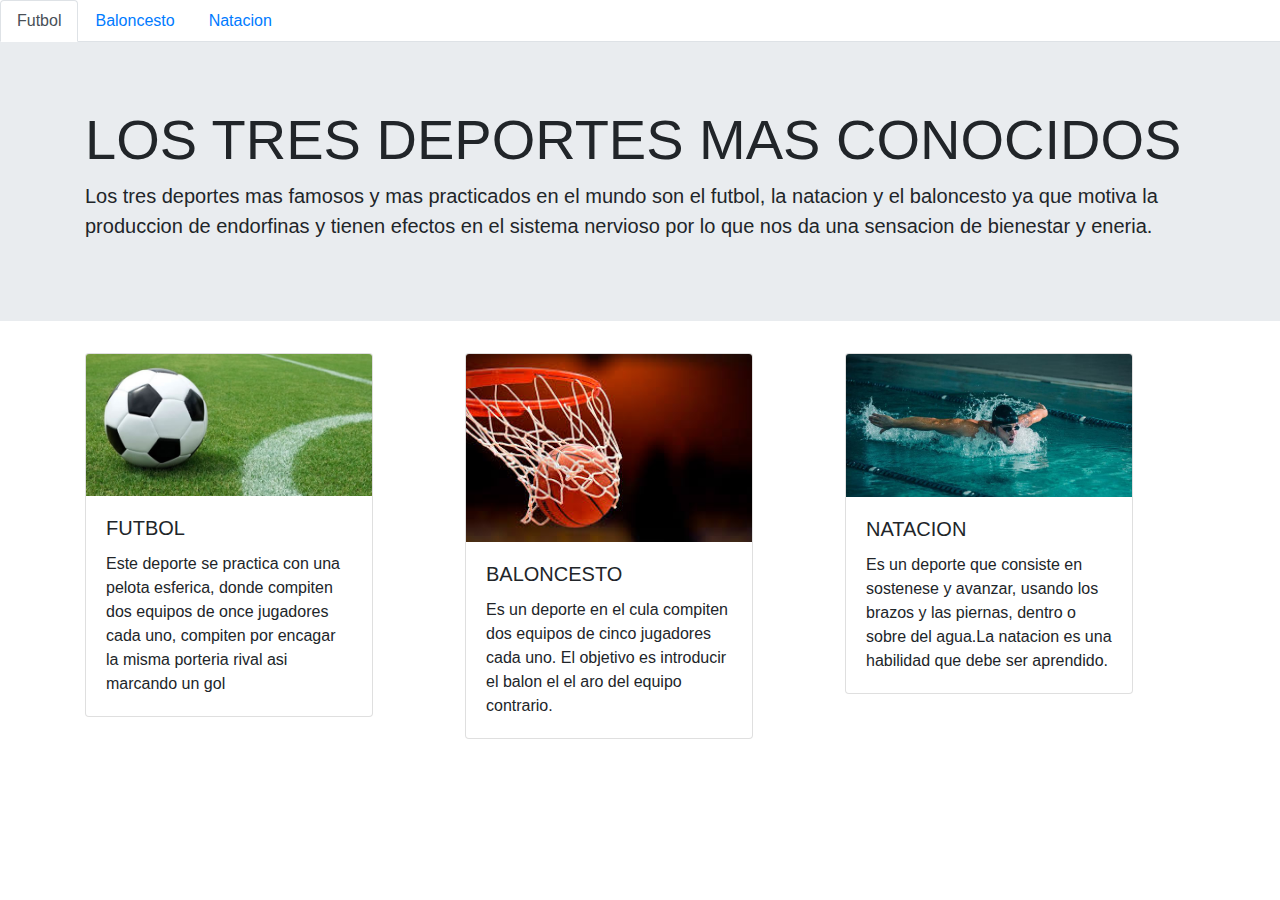
<file: index.html>
<!doctype html>
<html lang="en">
  <head>
    <!-- Required meta tags -->
    <meta charset="utf-8">
    <meta name="viewport" content="width=device-width, initial-scale=1, shrink-to-fit=no">

    <!-- Bootstrap CSS -->
    <link rel="stylesheet" href="https://stackpath.bootstrapcdn.com/bootstrap/4.3.1/css/bootstrap.min.css" integrity="sha384-ggOyR0iXCbMQv3Xipma34MD+dH/1fQ784/j6cY/iJTQUOhcWr7x9JvoRxT2MZw1T" crossorigin="anonymous">

    <title>Deportes</title>
  </head>
  <body>
         
         <ul class="nav nav-tabs">
                <li class="nav-item">
                  <a class="nav-link active" href="futbol.html">Futbol</a>
                </li>
                <li class="nav-item">
                  <a class="nav-link" href="baloncesto.html">Baloncesto</a>
                </li>
                <li class="nav-item">
                  <a class="nav-link" href="natacion.html">Natacion</a>
                </li>
                
              </ul><div class="jumbotron jumbotron-fluid">
                <div class="container">
                  <h1 class="display-4">LOS TRES DEPORTES MAS CONOCIDOS </h1>
                  <p class="lead">Los tres deportes mas famosos y mas practicados en el mundo son el futbol, la natacion y el baloncesto ya que motiva la produccion de endorfinas y tienen efectos en el sistema nervioso por lo que nos da una sensacion de bienestar y eneria. </p>
                </div>
              </div>

              <div class= "container"> 
                   <div class="row">
                        <div class="col-4">

                                <div class="card" style="width: 18rem;">
                                        <img src="foto 1.jpg" class="card-img-top" alt="...">
                                        <div class="card-body">
                                                <h5 class="card-title">FUTBOL</h5>
                                                <p class="card-text">Este deporte se practica con una pelota esferica, donde compiten dos equipos de once jugadores cada uno, compiten por encagar la misma porteria rival asi marcando un gol   </p>  
                                        </div>
                                </div>
                        </div>
                        <div class="col-4">  
                                <div class="card" style="width: 18rem;">
                                        <img src="foto 2.jpg" class="card-img-top" alt="...">
                                        <div class="card-body">
                                                <h5 class="card-title">BALONCESTO</h5>
                                                <p class="card-text">Es un deporte en el cula compiten dos equipos de cinco jugadores cada uno. El objetivo es introducir el balon el el aro del equipo contrario.</p>
                                        </div>
                                </div>
                                                   
                        </div>
                        <div class="col-4">

                                        <div class="card" style="width: 18rem;">
                                                        <img src="foto 3.jpg" class="card-img-top" alt="...">
                                                        <div class="card-body">
                                                          <h5 class="card-title">NATACION</h5>
                                                          <p class="card-text">Es un deporte que consiste en sostenese y avanzar, usando los brazos y las piernas, dentro o sobre del agua.La natacion es una habilidad que debe ser aprendido.</p>
                                                          
                                                        </div>
                                                      </div>
                        </div>

             </div>

                  </div>


         </body>
</html>
</file>
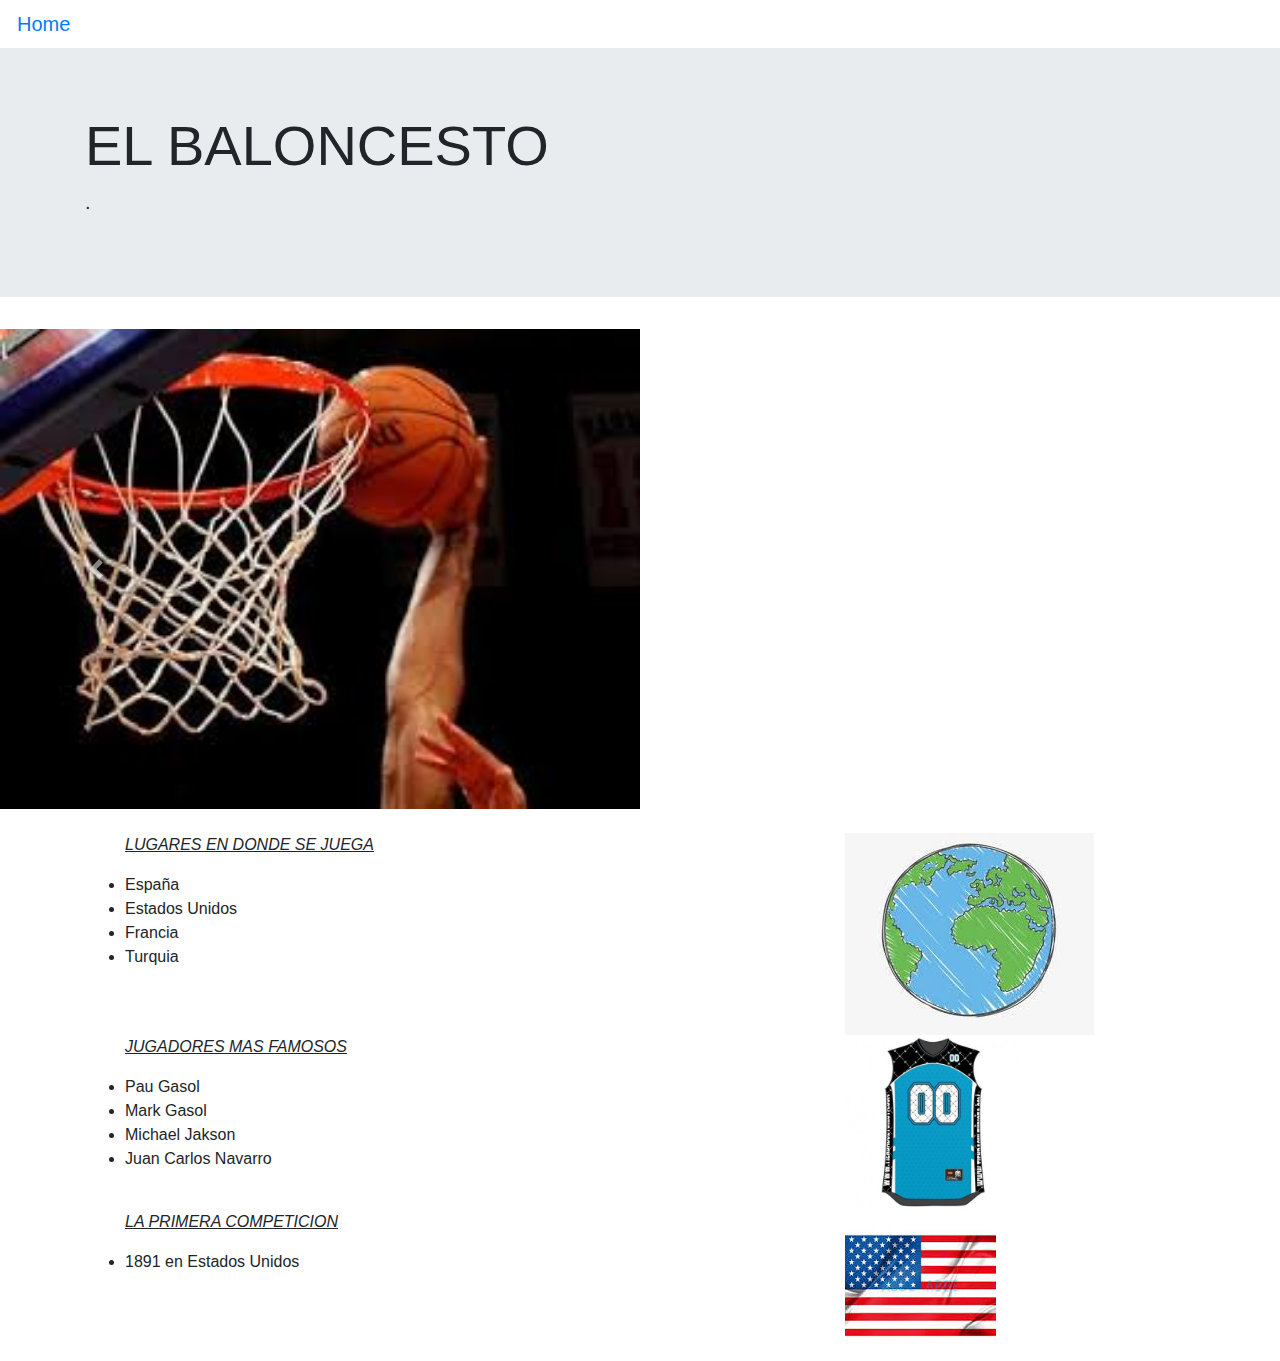
<file: baloncesto.html>
<!doctype html>
<html lang="en">

<head>
  <!-- Required meta tags -->
  <meta charset="utf-8">
  <meta name="viewport" content="width=device-width, initial-scale=1, shrink-to-fit=no">

  <!-- Bootstrap CSS -->
  <link rel="stylesheet" href="https://stackpath.bootstrapcdn.com/bootstrap/4.3.1/css/bootstrap.min.css"
    integrity="sha384-ggOyR0iXCbMQv3Xipma34MD+dH/1fQ784/j6cY/iJTQUOhcWr7x9JvoRxT2MZw1T" crossorigin="anonymous">
  <script src="https://code.jquery.com/jquery-3.3.1.slim.min.js"
    integrity="sha384-q8i/X+965DzO0rT7abK41JStQIAqVgRVzpbzo5smXKp4YfRvH+8abtTE1Pi6jizo"
    crossorigin="anonymous"></script>
  <script src="https://cdnjs.cloudflare.com/ajax/libs/popper.js/1.14.7/umd/popper.min.js"
    integrity="sha384-UO2eT0CpHqdSJQ6hJty5KVphtPhzWj9WO1clHTMGa3JDZwrnQq4sF86dIHNDz0W1"
    crossorigin="anonymous"></script>
  <script src="https://stackpath.bootstrapcdn.com/bootstrap/4.3.1/js/bootstrap.min.js"
    integrity="sha384-JjSmVgyd0p3pXB1rRibZUAYoIIy6OrQ6VrjIEaFf/nJGzIxFDsf4x0xIM+B07jRM"
    crossorigin="anonymous"></script>

  <title>Baloncesto</title>
</head>

<body>

  <div>
    <button type="button" class="btn btn-lg"><a href="index.html">Home</a></button>


  </div>




  </ul>
  <div class="jumbotron jumbotron-fluid">
    <div class="container">
      <h1 class="display-4">EL BALONCESTO </h1>
      <p class="lead">. </p>
    </div>
  </div>

  <div id="carouselExampleFade" class="carousel slide carousel-fade" data-ride="carousel">
    <div class="carousel-inner">
      <div class="carousel-item active">
        <img src="1BALONCESTO.jpg" class="d-block w-50" alt="...">
      </div>
      <div class="carousel-item">
        <img src="2BALONCESTO.jpg" class="d-block w-50" alt="...">
      </div>
      <div class="carousel-item">
        <img src="3BALONCESTO.jpg" class="d-block w-50" alt="...">
      </div>
    </div>
    <a class="carousel-control-prev" href="#carouselExampleFade" role="button" data-slide="prev">
      <span class="carousel-control-prev-icon" aria-hidden="true"></span>
      <span class="sr-only">Previous</span>
    </a>
    <a class="carousel-control-next" href="#carouselExampleFade" role="button" data-slide="next">
      <span class="carousel-control-next-icon" aria-hidden="true"></span>
      <span class="sr-only">Next</span>
    </a>
  </div>

 <br>
  <div class="container">
    <div class="row">
      <div class="col-8">
        <ul>
         
          <p><i><u>LUGARES EN DONDE SE JUEGA</p></i></u>
          
          <li>España</li>
          <li>Estados Unidos</li>
          <li>Francia</li>
          <li>Turquia</li>
        </ul>
      </div>
      <div class="col-4"><img src="mundo 1.jpg"> </div>
    </div>
  </div>


  <div class="container">
    <div class="row">
      <div class="col-8">
        <ul>
         
           <p><i><u>JUGADORES MAS FAMOSOS</p></i></u>
          
          <li>Pau Gasol</li>
          <li>Mark Gasol</li>
          <li>Michael Jakson</li>
          <li>Juan Carlos Navarro</li>
        </ul>
      </div>
      <div class="col-4"><img src="camiseta 2.jpg" style="width:50%"> </div>
    </div>
  </div>



  <div class="container">
    <div class="row">
      <div class="col-8">
        <ul>
         
          <p><i><u>LA PRIMERA COMPETICION
         
          </p></i></u>
          <li> 1891 en Estados Unidos </li>

        </ul>
      </div>
      <div class="col-4"><img src="estados unidos.jpg"> </div>
    </div>
  </div>




</body>

</html>
</file>
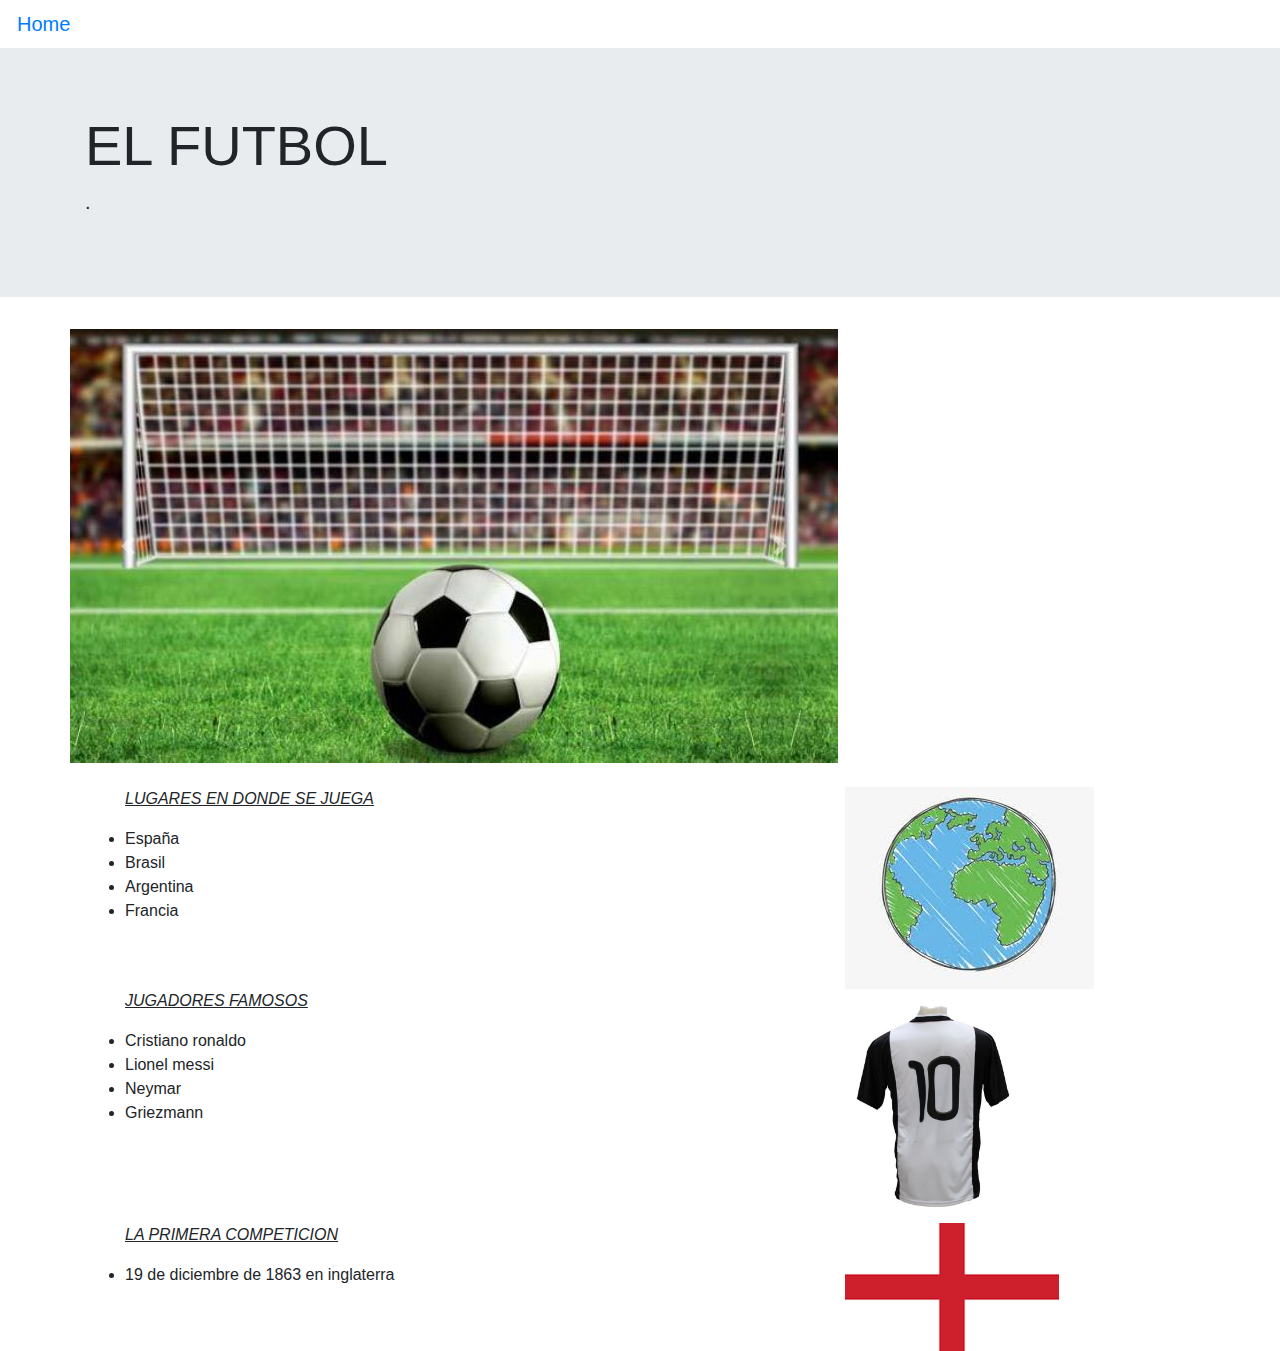
<file: futbol.html>
<!doctype html>
<html lang="en">

<head>
    <!-- Required meta tags -->
    <meta charset="utf-8">
    <meta name="viewport" content="width=device-width, initial-scale=1, shrink-to-fit=no">

    <!-- Bootstrap CSS -->
    <link rel="stylesheet" href="https://stackpath.bootstrapcdn.com/bootstrap/4.3.1/css/bootstrap.min.css"
        integrity="sha384-ggOyR0iXCbMQv3Xipma34MD+dH/1fQ784/j6cY/iJTQUOhcWr7x9JvoRxT2MZw1T" crossorigin="anonymous">
    <script src="https://code.jquery.com/jquery-3.3.1.slim.min.js"
        integrity="sha384-q8i/X+965DzO0rT7abK41JStQIAqVgRVzpbzo5smXKp4YfRvH+8abtTE1Pi6jizo"
        crossorigin="anonymous"></script>
    <script src="https://cdnjs.cloudflare.com/ajax/libs/popper.js/1.14.7/umd/popper.min.js"
        integrity="sha384-UO2eT0CpHqdSJQ6hJty5KVphtPhzWj9WO1clHTMGa3JDZwrnQq4sF86dIHNDz0W1"
        crossorigin="anonymous"></script>
    <script src="https://stackpath.bootstrapcdn.com/bootstrap/4.3.1/js/bootstrap.min.js"
        integrity="sha384-JjSmVgyd0p3pXB1rRibZUAYoIIy6OrQ6VrjIEaFf/nJGzIxFDsf4x0xIM+B07jRM"
        crossorigin="anonymous"></script>
    <title>Futbol</title>
</head>

<body>


    <div>
        <button type="button" class="btn btn-lg"><a href="index.html">Home </a></button>


    </div>



    </ul>
    <div class="jumbotron jumbotron-fluid">
        <div class="container">
            <h1 class="display-4">EL FUTBOL </h1>
            <p class="lead">. </p>
        </div>
    </div>

    <div class="container">
        <div class="row">
            <div id="carouselExampleControls" class="carousel slide" data-ride="carousel">
                <div class="carousel-inner">
                    <div class="carousel-item active">
                        <img src="1 futbol.jpg" class="img-fluid" alt="...">
                    </div>
                    <div class="carousel-item">
                        <img src="2 futbol.jpg" class="img-fluid" alt="...">
                    </div>
                    <div class="carousel-item">
                        <img src="3 futbol.jpg" class="img-fluid" alt="...">
                    </div>
                </div>
                <a class="carousel-control-prev" href="#carouselExampleControls" role="button" data-slide="prev">
                    <span class="carousel-control-prev-icon" aria-hidden="true"></span>
                    <span class="sr-only">Previous</span>
                </a>
                <a class="carousel-control-next" href="#carouselExampleControls" role="button" data-slide="next">
                    <span class="carousel-control-next-icon" aria-hidden="true"></span>
                    <span class="sr-only">Next</span>
                </a>
            </div>
        </div>
    </div>  




    <br>
        <div class="container">
            <div class="row">
                <div class="col-8">
                    <ul>
                        
                        <p><i><u>LUGARES EN DONDE SE JUEGA</p></i></u>
                        
                        <li>España</li>
                        <li>Brasil</li>
                        <li>Argentina</li>
                        <li>Francia</li>
                    </ul>
                </div>
                <div class="col-4"><img src="mundo 1.jpg"> </div>
            </div>
        </div>

    
        <div class="container">
            <div class="row">
                <div class="col-8">
                    <ul>
                        
                         <p><i><u>JUGADORES FAMOSOS</u></i></p>
                        
                        <li>Cristiano ronaldo</li>
                        <li>Lionel messi</li>
                        <li>Neymar</li>
                        <li>Griezmann </li>
                    </ul>
                </div>
                <div class="col-4"><img src="camiseta.jpg" style="width:50%"> </div>
            </div>
        </div>



        <div class="container">
            <div class="row">
                <div class="col-8">
                  <ul>
                    
                     <p><i><u>LA PRIMERA COMPETICION</u></i></p>
                     
                     <li> 19 de diciembre de 1863 en inglaterra </li>
                </ul>
                 </div>
            <div class="col-4"><img src="inglaterra.png"> </div>
        </div>
    






</body>

</html>
</file>
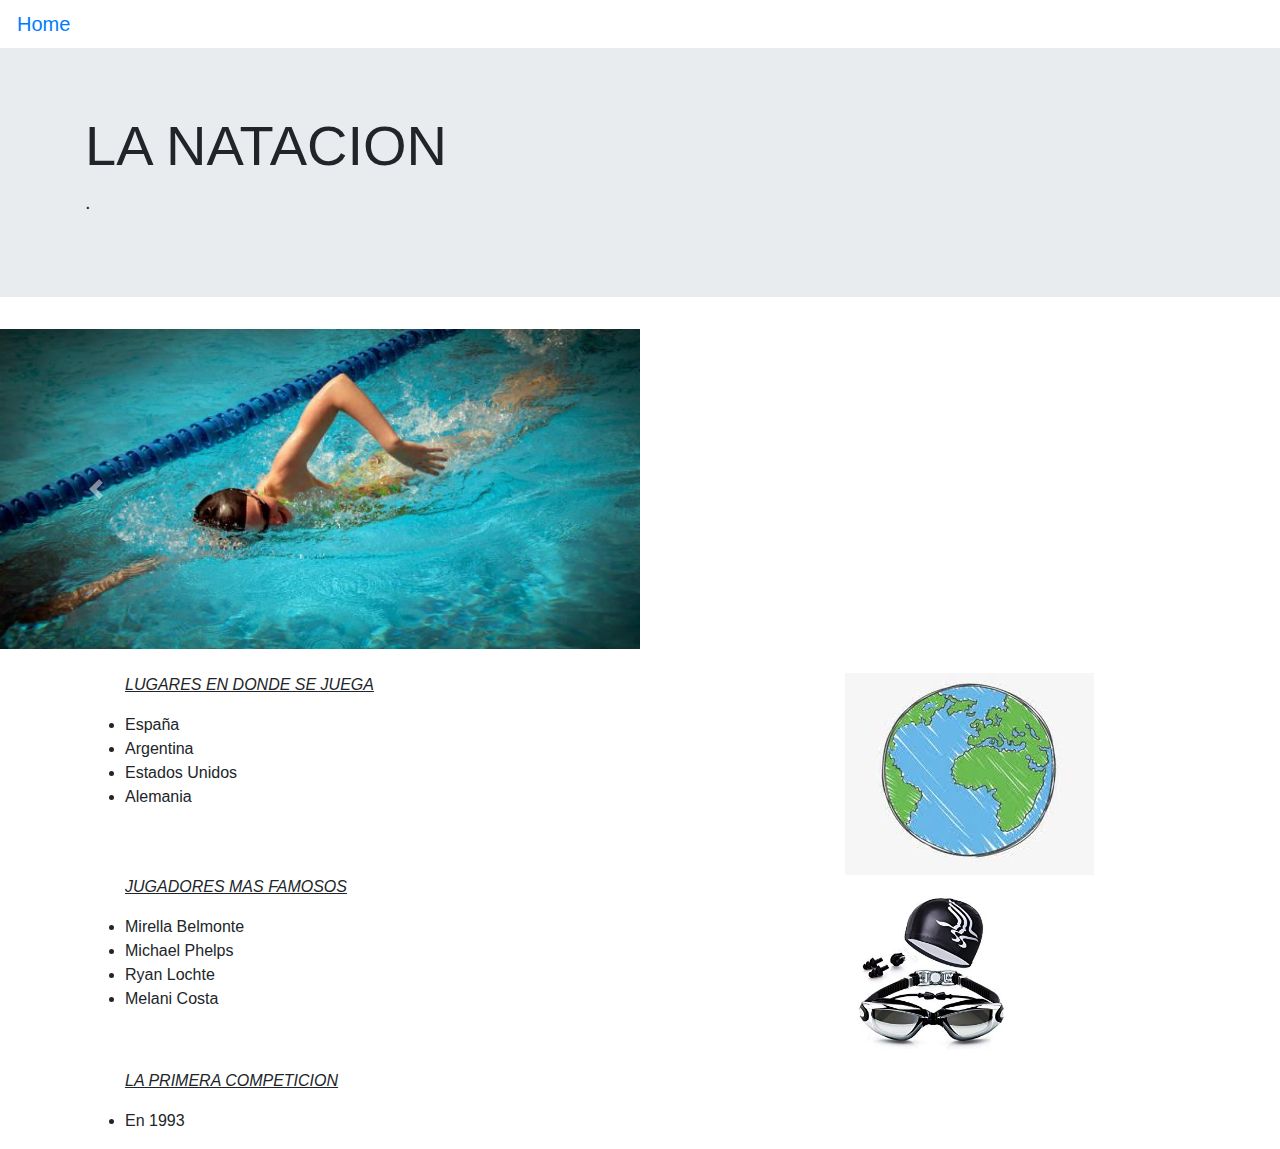
<file: natacion.html>
<!doctype html>
<html lang="en">

<head>
  <!-- Required meta tags -->
  <meta charset="utf-8">
  <meta name="viewport" content="width=device-width, initial-scale=1, shrink-to-fit=no">

  <!-- Bootstrap CSS -->
  <link rel="stylesheet" href="https://stackpath.bootstrapcdn.com/bootstrap/4.3.1/css/bootstrap.min.css"
    integrity="sha384-ggOyR0iXCbMQv3Xipma34MD+dH/1fQ784/j6cY/iJTQUOhcWr7x9JvoRxT2MZw1T" crossorigin="anonymous">
  <script src="https://code.jquery.com/jquery-3.3.1.slim.min.js"
    integrity="sha384-q8i/X+965DzO0rT7abK41JStQIAqVgRVzpbzo5smXKp4YfRvH+8abtTE1Pi6jizo"
    crossorigin="anonymous"></script>
  <script src="https://cdnjs.cloudflare.com/ajax/libs/popper.js/1.14.7/umd/popper.min.js"
    integrity="sha384-UO2eT0CpHqdSJQ6hJty5KVphtPhzWj9WO1clHTMGa3JDZwrnQq4sF86dIHNDz0W1"
    crossorigin="anonymous"></script>
  <script src="https://stackpath.bootstrapcdn.com/bootstrap/4.3.1/js/bootstrap.min.js"
    integrity="sha384-JjSmVgyd0p3pXB1rRibZUAYoIIy6OrQ6VrjIEaFf/nJGzIxFDsf4x0xIM+B07jRM"
    crossorigin="anonymous"></script>


  <title>Natacion</title>
</head>

<body>
  <div>
    <button type="button" class="btn btn-lg"><a href="index.html">Home</a></button>


  </div>



  </ul>
  <div class="jumbotron jumbotron-fluid">
    <div class="container">
      <h1 class="display-4">LA NATACION</h1>
      <p class="lead">. </p>
    </div>
  </div>

  <div id="carouselExampleFade" class="carousel slide carousel-fade" data-ride="carousel">
    <div class="carousel-inner">
      <div class="carousel-item active">
        <img src="1natacion.jpg" class="d-block w-50" alt="...">
      </div>
      <div class="carousel-item">
        <img src="2natacion.jpg" class="d-block w-50" alt="...">
      </div>
      <div class="carousel-item">
        <img src="3 natacion.jpg" class="d-block w-50" alt="...">
      </div>
    </div>
    <a class="carousel-control-prev" href="#carouselExampleFade" role="button" data-slide="prev">
      <span class="carousel-control-prev-icon" aria-hidden="true"></span>
      <span class="sr-only">Previous</span>
    </a>
    <a class="carousel-control-next" href="#carouselExampleFade" role="button" data-slide="next">
      <span class="carousel-control-next-icon" aria-hidden="true"></span>
      <span class="sr-only">Next</span>
    </a>
  </div>

   <br>
  <div class="container">
    <div class="row">
      <div class="col-8">
        <ul>
          
          <p><i><u>LUGARES EN DONDE SE JUEGA</p></i></u>
          
          <li>España</li>
          <li>Argentina</li>
          <li>Estados Unidos</li>
          <li>Alemania</li>
        </ul>
      </div>
      <div class="col-4"><img src="mundo 1.jpg"> </div>
    </div>
  </div>


  <div class="container">
    <div class="row">
      <div class="col-8">
        <ul>
        
          <p><i><u>JUGADORES MAS FAMOSOS</p></i></u>
        
          <li>Mirella Belmonte</li>
          <li>Michael Phelps</li>
          <li>Ryan Lochte</li>
          <li>Melani Costa</li>
        </ul>
      </div>
      <div class="col-4"><img src="ropa natacion.jpg" style="width:50%"> </div>
    </div>
  </div>



  <div class="container">
    <div class="row">
      <div class="col-12">
        <ul>
        
          <p><i><u>LA PRIMERA COMPETICION
       
          </p></i></u>
          <li> En 1993</li>
        </ul>
      </div>














</body>

</html>
</file>
